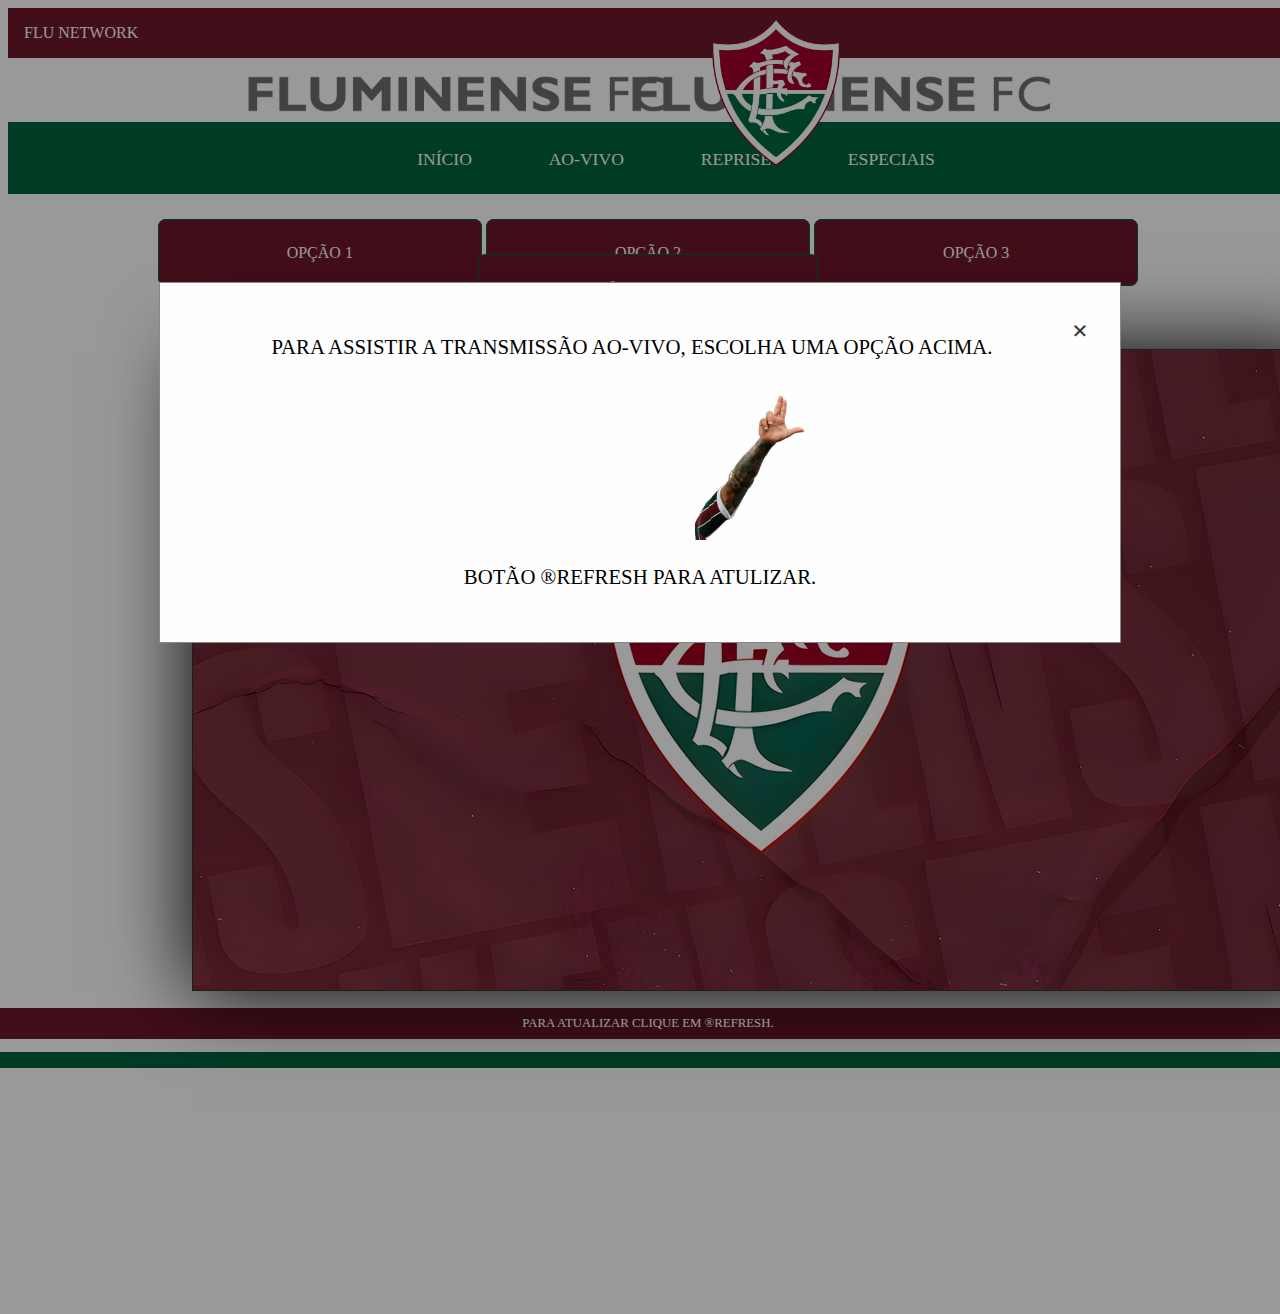
<file: aovivo.html>
<!DOCTYPE html>
<html lang="pt-BR">
<head>
    <meta charset="UTF-8">
    <meta name="viewport" content="width=device-width, initial-scale=1.0">
    <title>FLU NETWORK - AO VIVO</title>
    <link rel="icon" href="./src/logo.png" type="image/x-icon">
    <link rel="shortcut icon" href="./src/logo.png" type="image/x-icon">
    <link rel="stylesheet" href="aovivo.css">
</head>
<body>
    <header>
        <div id="grena">FLU NETWORK</div>
            <div id="branco">
                <img id="ffc" src="./src/fluminensefc.png" alt="">
                    <img id="logo" src="./src/logo.png" alt="">
                        <img id="ffc2" src="./src/fluminensefc.png" alt="">
                            </div>
                                <div id="verde"> <ul>
                                    <li><a href="index.html">INÍCIO</a></li>
                                        <li><a href="aovivo.html">AO-VIVO</a></li>
                                            <li><a href="reprise.html">REPRISE</a></li>
                                                <li><a href="especiais.html">ESPECIAIS</a></li>
                                                </ul>
                                                    </div>
                                                        </header>
    <main>

     <!-- ALERT -->
        <div id="myModal" class="modal" style="display: none;">
            <div class="modal-content">
                <span class="close">&times;</span>
                    <p>PARA ASSISTIR A TRANSMISSÃO AO-VIVO, ESCOLHA UMA OPÇÃO ACIMA.</p>
                        <img src="./src/faz-o-L.png" alt="FAZ O L">
                            <p>BOTÃO &#174;REFRESH PARA ATULIZAR.</p>
                                </div>
                                    </div>

        <ul id="canais">
            <li><a href="https://v2.sportsonline.si/channels/bra/br1.php" onclick="changeChannel(event)">OPÇÃO 1</a></li>
            <li><a href="https://v2.sportsonline.si/channels/bra/br3.php" onclick="changeChannel(event)">OPÇÃO 2</a></li>
            <li><a href="https://v2.sportsonline.si/channels/hd/hd2.php" onclick="changeChannel(event)">OPÇÃO 3</a></li>
            <li><a href="aovivo.html">&#174;REFRESH</a></li>
        </ul>
        
        <br><br>
        
        <iframe id="player" src="" width="100%" height="100%" sandbox="allow-top-navigation allow-same-origin allow-scripts allow-forms" allow='encrypted-media' frameborder='0%' scrolling='no' allowfullscreen="true"></iframe>
    
    </main>

    <footer>
        <p id="footer1">PARA ATUALIZAR CLIQUE EM &#174;REFRESH.</p>
            <P id="footer2"></P>
                </footer>

<script src="aovivo.js"></script>
</body>
</html>
</file>
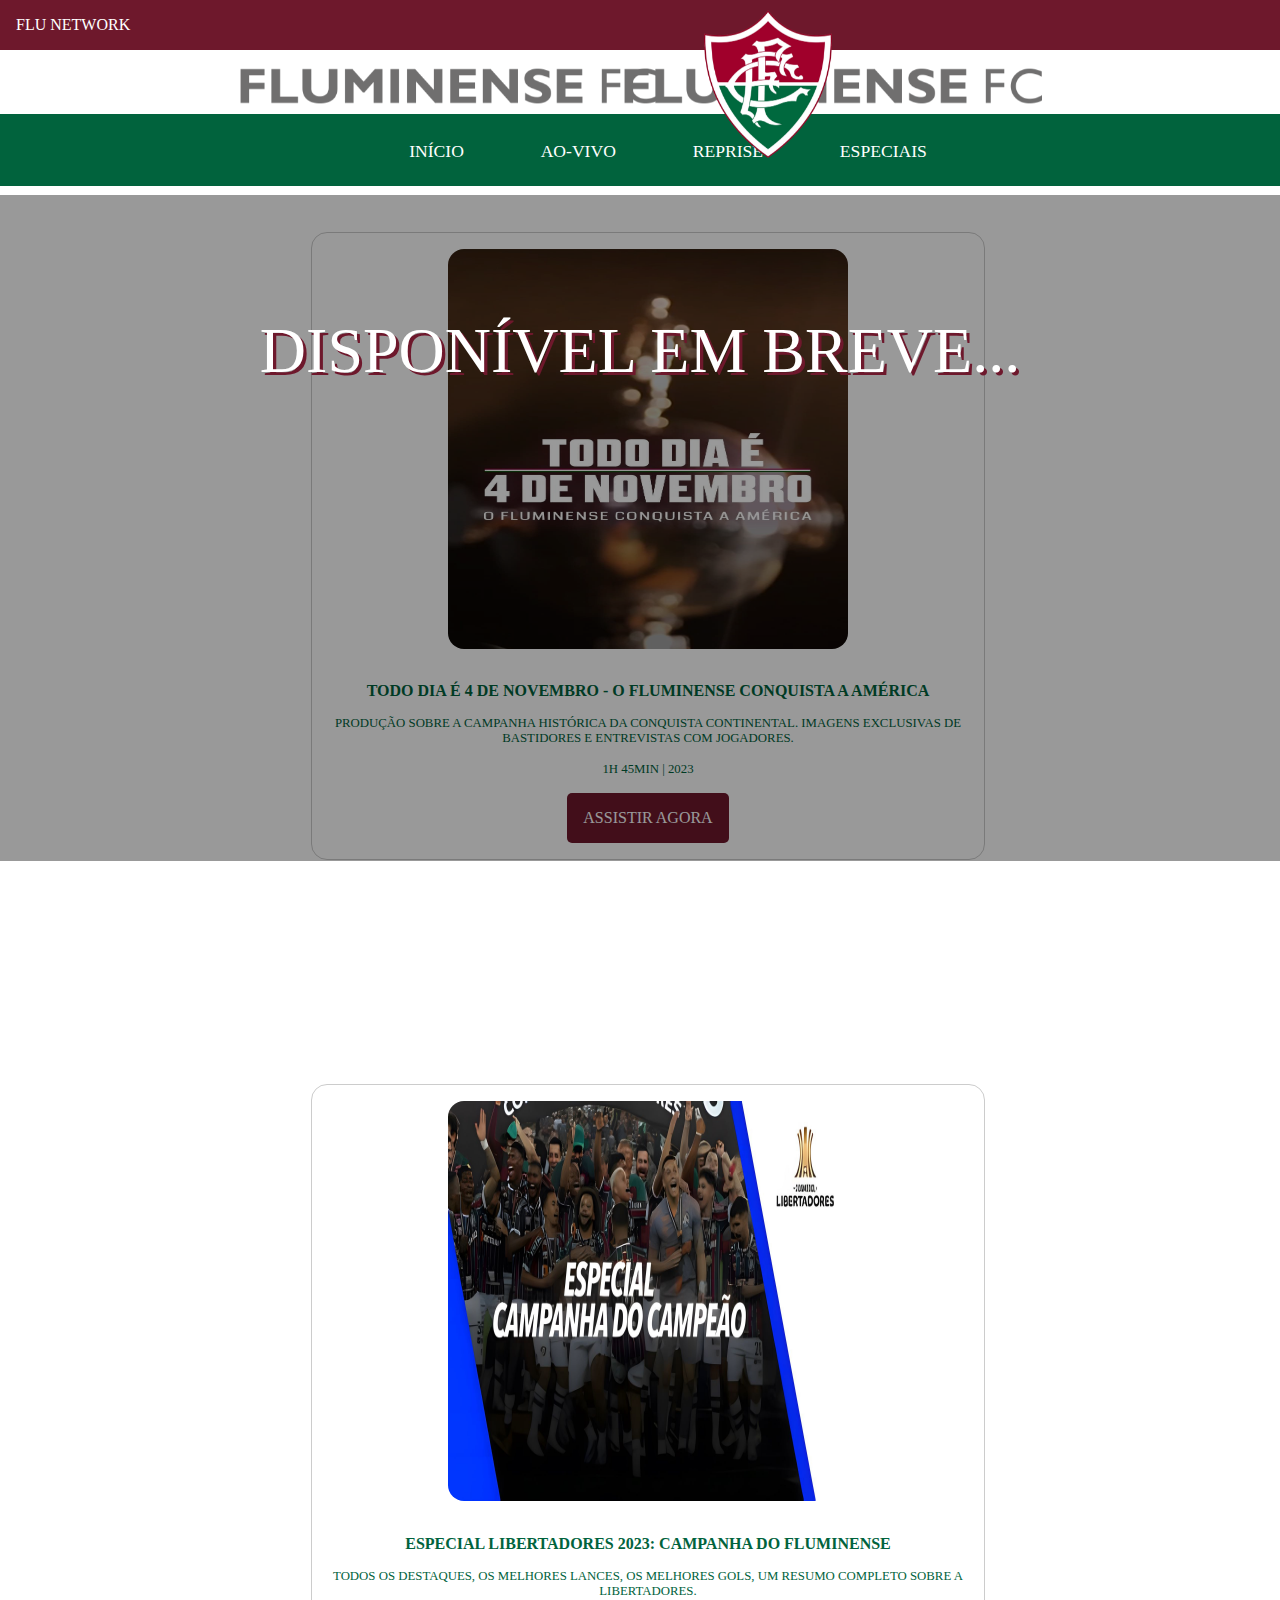
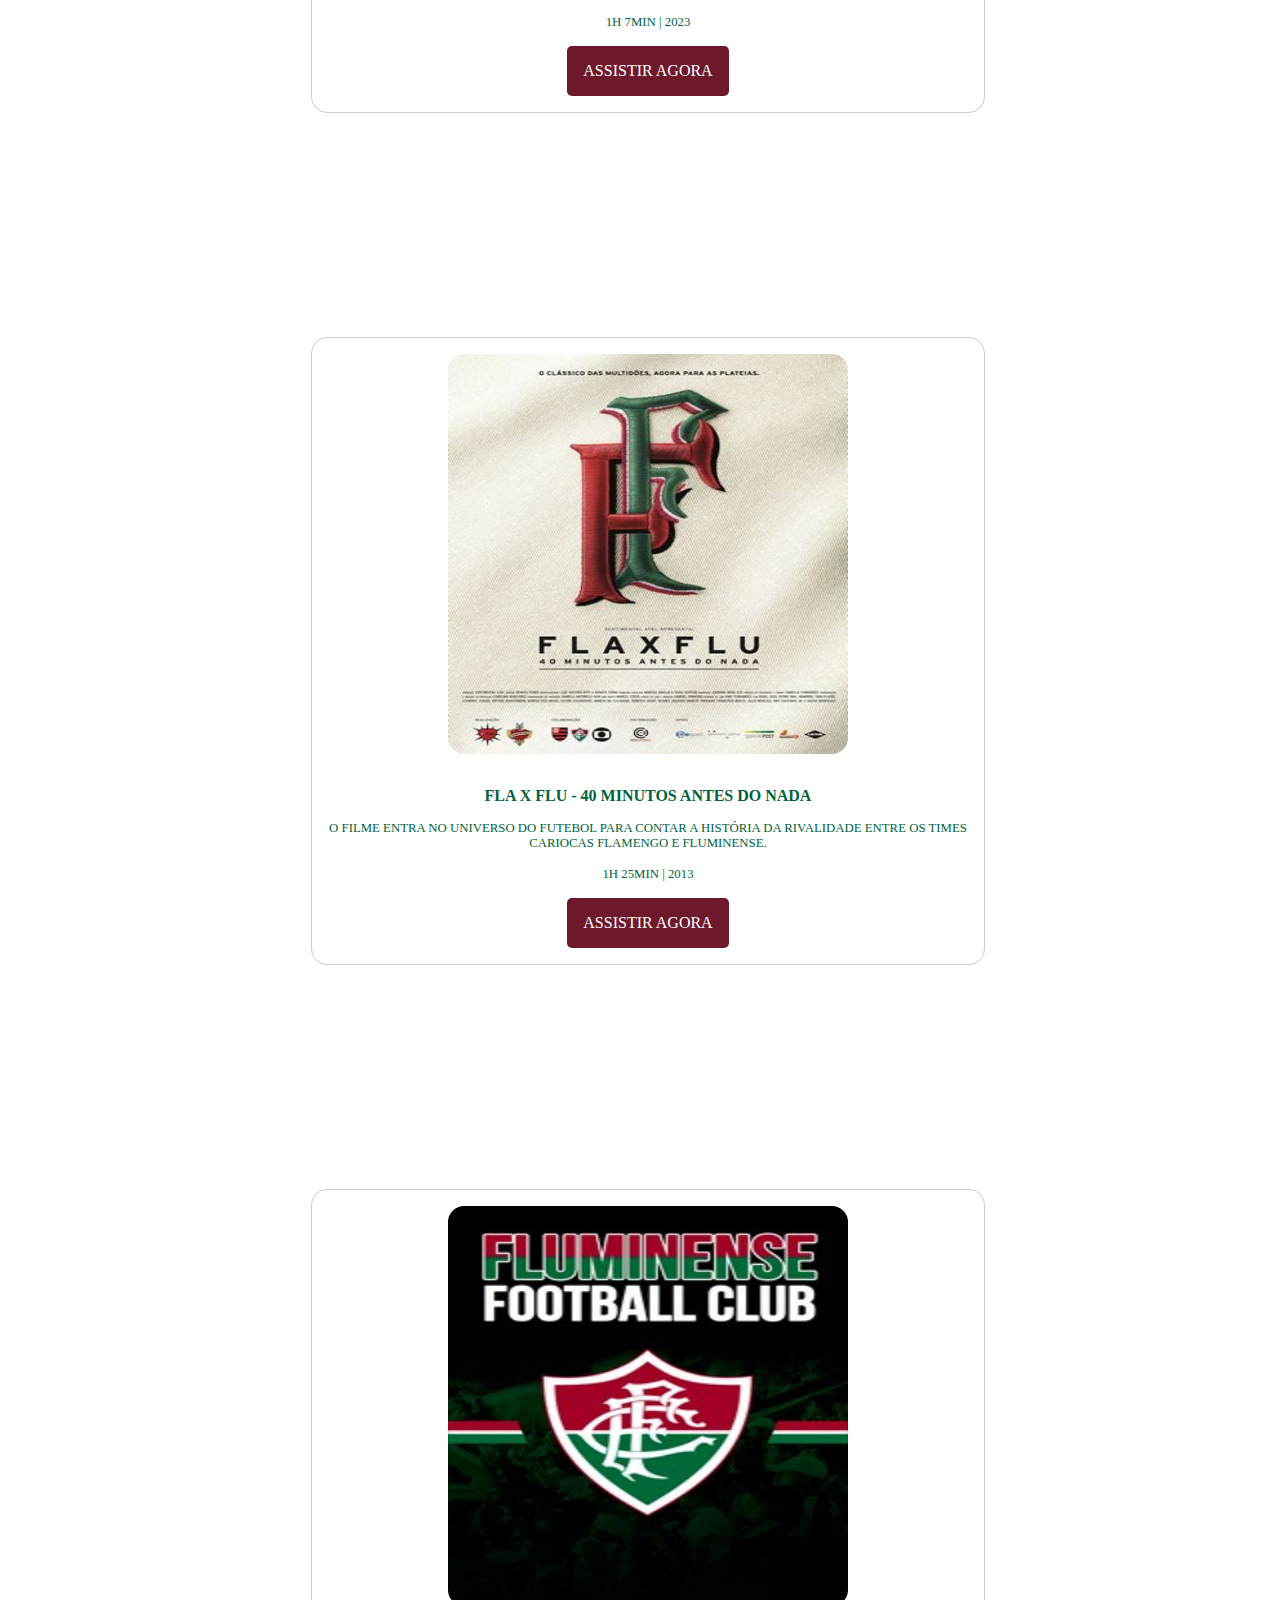
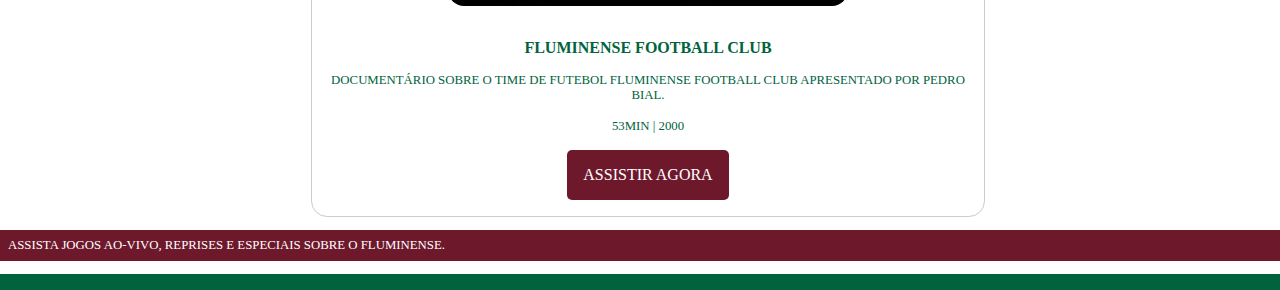
<file: especiais.html>
<!DOCTYPE html>
<html lang="pt-BR">
<head>
    <meta charset="UTF-8">
    <meta name="viewport" content="width=device-width, initial-scale=1.0">
    <title>FLU NETWORK - ESPECIAIS </title>
    <link rel="icon" href="./src/logo.png" type="image/x-icon">
    <link rel="shortcut icon" href="./src/logo.png" type="image/x-icon">
    <link rel="stylesheet" href="especiais.css">
</head>
<body>
    <header>
        <div id="grena">FLU NETWORK</div>
            <div id="branco">
                <img id="ffc" src="./src/fluminensefc.png" alt="">
                    <img id="logo" src="./src/logo.png" alt="">
                        <img id="ffc2" src="./src/fluminensefc.png" alt="">
                            </div>
                                <div id="verde"> <ul>
                                    <li><a href="index.html">INÍCIO</a></li>
                                        <li><a href="aovivo.html">AO-VIVO</a></li>
                                            <li><a href="reprise.html">REPRISE</a></li>
                                                <li><a href="especiais.html">ESPECIAIS</a></li>
                                                    </ul>
                                                        </div>
                                                            </header>

    <!-- ALERT EM BREVE -->
        <div id="myModal" class="modal" style="display: none;">
            <div class="modal-content">
                <p>DISPONÍVEL EM BREVE...</p>
                    </div>
                        </div>

        <div class="cards-container">
            <!--INICÍO CARDS-->
                <div class="card">
                    <img src="./src/especiais/tododia4novembro.jpg" alt="Todo Dia É 4 de Novembro">
                        <h2>Todo Dia É 4 de Novembro - O Fluminense conquista a América</h2>
                            <p>Produção sobre a campanha histórica da conquista continental. imagens exclusivas de bastidores e entrevistas com jogadores.</p>
                                <p>1h 45min | 2023</p>
                                    <a href="#">ASSISTIR AGORA</a>
                                        </div>
                <div class="card">
                    <img src="./src/especiais/star.jpg" alt="Especial Libertadores 2023">
                        <h2>Especial Libertadores 2023: Campanha do Fluminense</h2>
                            <p>Todos os destaques, os melhores lances, os melhores gols, um resumo completo sobre a Libertadores.</p>
                                <p>1h 7min | 2023</p>
                                    <a href="#">ASSISTIR AGORA</a>
                                        </div>    
                <div class="card">
                    <img src="./src/especiais/fla-flu.jpg" alt="Fla x Flu - 40 Minutos Antes do Nada">
                        <h2>Fla x Flu - 40 Minutos Antes do Nada</h2>
                            <p>O filme entra no universo do futebol para contar a história da rivalidade entre os times cariocas Flamengo e Fluminense.</p>
                                <P>1h 25min | 2013</P>
                                    <a href="#">ASSISTIR AGORA</a>
                                        </div>
                <div class="card">
                    <img src="./src/especiais/FFC2000.jpg" alt="Fluminense Football Club">
                        <h2>Fluminense Football Club</h2>
                            <p>Documentário sobre o time de futebol Fluminense Football Club apresentado por Pedro Bial.</p>
                                <p>53min | 2000</p>
                                    <a href="#">ASSISTIR AGORA</a>
                                        </div>
                                            <!--FIM DOS CARDS-->
                                                </div>
    <footer>
        <p id="footer1">ASSISTA JOGOS AO-VIVO, REPRISES E ESPECIAIS SOBRE O FLUMINENSE.</p>
            <P id="footer2"></P>
                </footer>

<script src="especiais.js"></script>
</body>
</html>
</file>
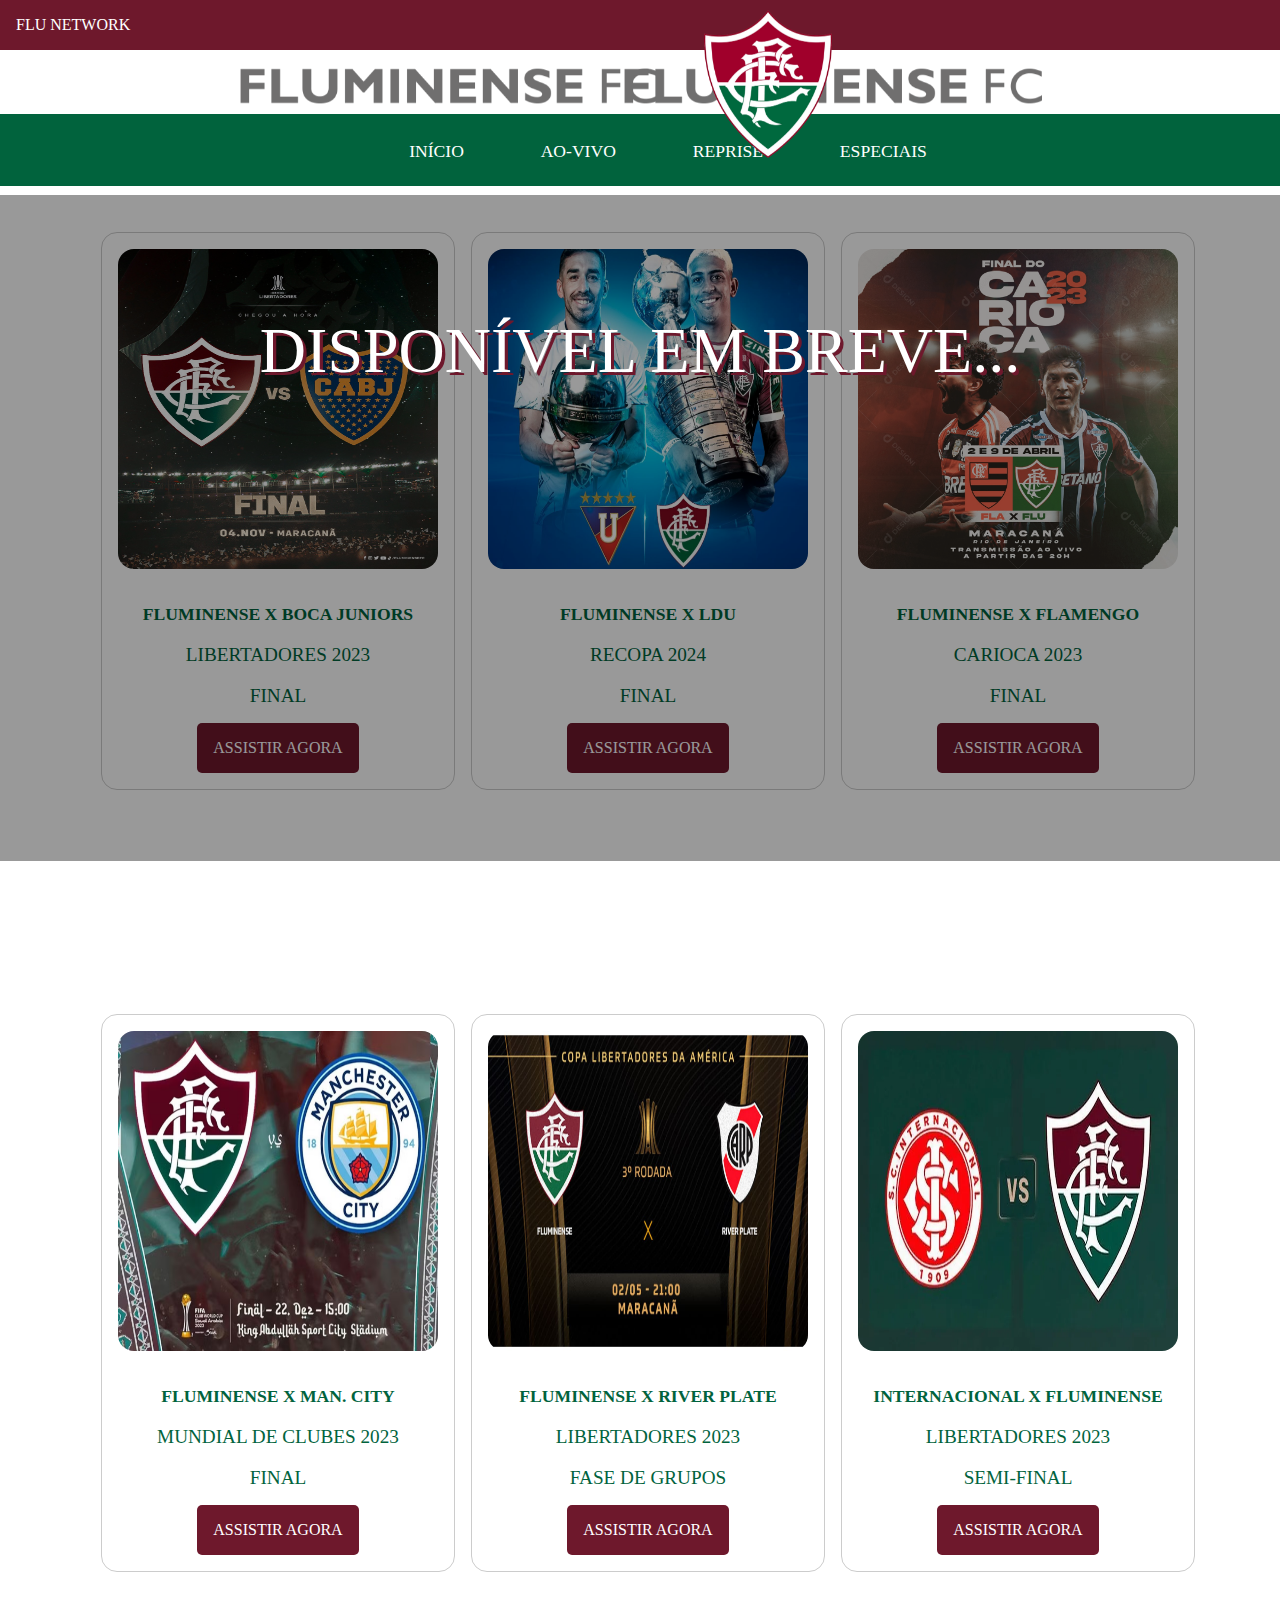
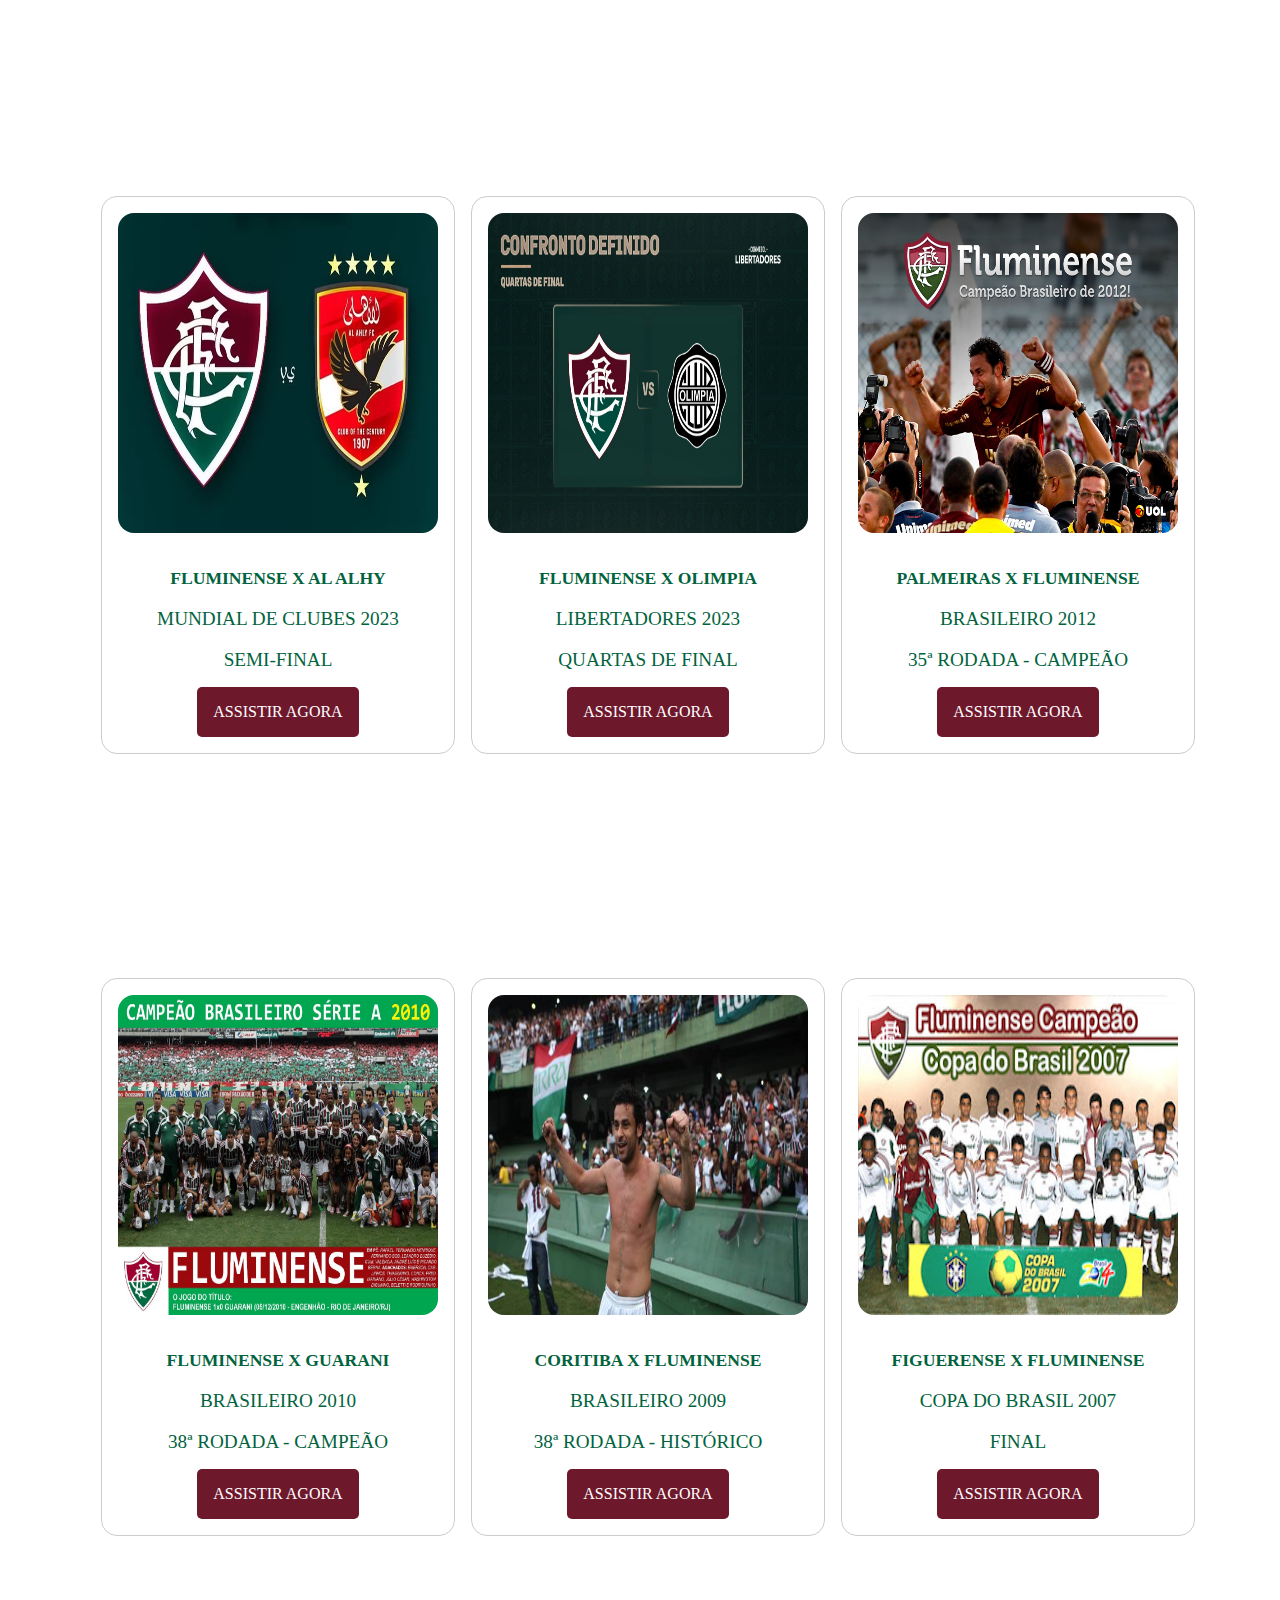
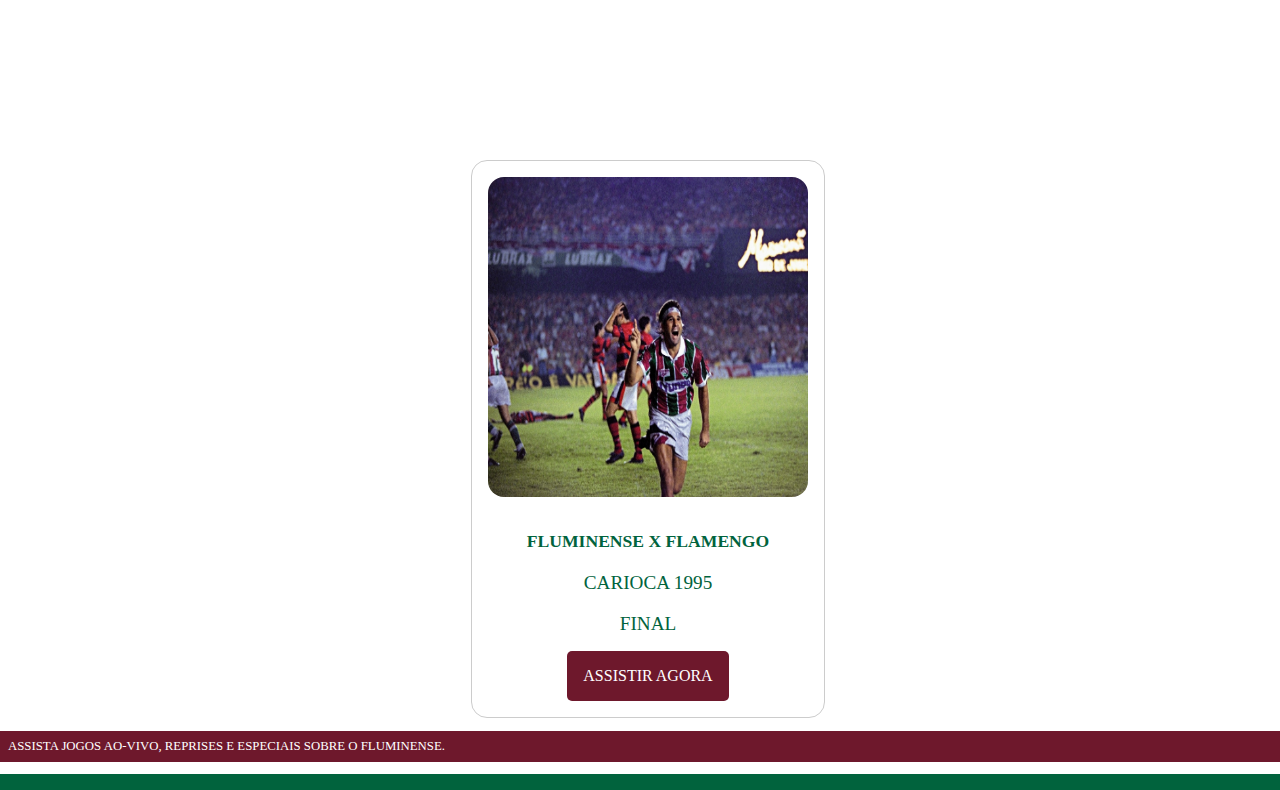
<file: reprise.html>
<!DOCTYPE html>
<html lang="pt-BR">
<head>
    <meta charset="UTF-8">
    <meta name="viewport" content="width=device-width, initial-scale=1.0">
    <title>FLU NETWORK - REPRISE</title>
    <link rel="icon" href="./src/logo.png" type="image/x-icon">
    <link rel="shortcut icon" href="./src/logo.png" type="image/x-icon">
    <link rel="stylesheet" href="reprise.css">
</head>
<body>
    <header>
        <div id="grena">FLU NETWORK</div>
            <div id="branco">
                    <img id="ffc" src="./src/fluminensefc.png" alt="">
                        <img id="logo" src="./src/logo.png" alt="">
                            <img id="ffc2" src="./src/fluminensefc.png" alt="">
                                </div>
                                    <div id="verde"> <ul>
                                        <li><a href="index.html">INÍCIO</a></li>
                                            <li><a href="aovivo.html">AO-VIVO</a></li>
                                                <li><a href="reprise.html">REPRISE</a></li>
                                                    <li><a href="especiais.html">ESPECIAIS</a></li>
                                                        </ul>
                                                            </div>
                                                                </header>
    <!-- ALERT EM BREVE -->
        <div id="myModal" class="modal" style="display: none;">
            <div class="modal-content">
                <p>DISPONÍVEL EM BREVE...</p>
                    </div>
                        </div>

    <div class="cards-container">
        <!--INÍCIO CARS-->
            <div class="card">
                <img src="./src/reprise/fluxboca.jpg" alt="Final Libertadores">
                    <h2>FLUMINENSE X BOCA JUNIORS</h2>
                        <p>LIBERTADORES 2023</p>
                            <p>FINAL</p>
                                <a href="#">ASSISTIR AGORA</a>
                                    </div>
            <div class="card">
                <img src="./src/reprise/fluxldu.jpg" alt="Jogo 2">
                    <h2>FLUMINENSE X LDU </h2>
                        <p>RECOPA 2024</p>
                            <p>FINAL</p>
                                <a href="#">ASSISTIR AGORA</a>
                                    </div>
            <div class="card">
                <img src="./src/reprise/carioca2023.jpg" alt="Jogo 3">
                    <h2>FLUMINENSE X FLAMENGO</h2>
                        <p>CARIOCA 2023</p>
                            <p>FINAL</p>
                                <a href="#">ASSISTIR AGORA</a>
                                    </div>
            <div class="card">
                <img src="./src/reprise/fluxcity.jpg" alt="Jogo 8">
                    <h2>FLUMINENSE X MAN. CITY</h2>
                        <p>MUNDIAL DE CLUBES 2023</p>
                            <P>FINAL</P>
                                <a href="#">ASSISTIR AGORA</a>
                                    </div>
            <div class="card">
                <img src="./src/reprise/fluxriver.jpg" alt="Jogo 4">
                    <h2>FLUMINENSE X RIVER PLATE</h2>
                        <p>LIBERTADORES 2023</p>
                            <P>FASE DE GRUPOS</P>
                                <a href="#">ASSISTIR AGORA</a>
                                    </div>
            <div class="card">
                <img src="./src/reprise/fluxinter.jpg" alt="Jogo 5">
                    <h2>INTERNACIONAL X FLUMINENSE</h2>
                        <p>LIBERTADORES 2023</p>
                            <P>SEMI-FINAL</P>
                                <a href="#">ASSISTIR AGORA</a>
                                    </div>
            <div class="card">
                <img src="./src/reprise/fluxalahly.jpg" alt="Jogo 7">
                    <h2>FLUMINENSE X AL ALHY</h2>
                        <p>MUNDIAL DE CLUBES 2023</p>
                            <P>SEMI-FINAL</P>
                                <a href="#">ASSISTIR AGORA</a>
                                    </div>
            <div class="card">
                <img src="./src/reprise/fluxolimpia.jpg" alt="Jogo 9">
                    <h2>FLUMINENSE X OLIMPIA</h2>
                        <p>LIBERTADORES 2023</p>
                            <P>QUARTAS DE FINAL</P>
                                <a href="#">ASSISTIR AGORA</a>
                                    </div>
            <div class="card">
                <img src="./src/reprise/brasileiro2012.jpg" alt="BRASILEIRO 2012">
                    <h2>PALMEIRAS X FLUMINENSE</h2>
                        <p>BRASILEIRO 2012</p>
                            <P>35ª RODADA - CAMPEÃO</P>
                                <a href="#">ASSISTIR AGORA</a>
                                    </div>
            <div class="card">
                <img src="./src/reprise/brasileiro2010.jpg" alt="BRASILEIRO2010">
                    <h2>FLUMINENSE X GUARANI</h2>
                        <p>BRASILEIRO 2010</p>
                            <P>38ª RODADA - CAMPEÃO</P>
                                <a href="#">ASSISTIR AGORA</a>
                                    </div>
            <div class="card">
                <img src="./src/reprise/brasileiro2009.jpg" alt="BRASILEIRO 2009">
                    <h2>CORITIBA X FLUMINENSE</h2>
                        <p>BRASILEIRO 2009</p>
                            <P>38ª RODADA - HISTÓRICO</P>
                                <a href="#">ASSISTIR AGORA</a>
                                    </div>
            <div class="card">
                <img src="./src/reprise/copadobrasil2007.jpg" alt="COPA DO BRASIL 2007">
                    <h2>FIGUERENSE X FLUMINENSE</h2>
                    <p>COPA DO BRASIL 2007</p>
                        <P>FINAL</P>
                            <a href="#">ASSISTIR AGORA</a>
                                </div>
            <div class="card">
                <img src="./src/reprise/flaxflu95.jpg" alt="Jogo 10">
                    <h2>FLUMINENSE X FLAMENGO</h2>
                        <p>CARIOCA 1995</p>
                            <P>FINAL</P>
                                <a href="#">ASSISTIR AGORA</a>
                                    </div>
                                        <!--FIM CARDS-->
                                            </div>

    <footer>
        <p id="footer1">ASSISTA JOGOS AO-VIVO, REPRISES E ESPECIAIS SOBRE O FLUMINENSE.</p>
            <P id="footer2"></P>
                </footer>

<script src="reprise.js"></script>
</body>
</html>
</file>
<file: aovivo.css>
body {
    width: 100%;
    font-family:"Arial Black";
    background-color: #fff;
    overflow-x: hidden;
}

header {
    position: relative;
    top: 0;
    left: 0;
    width: 100%;
}

#grena{
    width: 100%;
    background: #6e182c;
    display: flex;
    justify-content: start;
    color: #fff;
    padding: 1rem;
    font-size: 1rem;
}

#branco{
    width: 100%;
    background: #fff;
    display: flex;
    justify-content: center;
    padding: 2rem;
}

#branco #ffc{
    position: absolute;
    top: 2.4rem;
    left: 13rem;
    width: 30rem;
}

#branco #logo{
    position: absolute;
    top: 0.6rem;
    left: 44rem;
    z-index: 1;
    width: 8rem;
}

#branco #ffc2{
    position: absolute;
    top: 2.4rem;
    right: 13rem;
    width: 30rem;
}

#verde {
    width: 100%;
    background: #01633d;
    display: flex;
    justify-content: center;
    flex-wrap: wrap;
    padding: 1rem;

}

#verde ul {
    list-style-type: none; 
    padding: 0;
    margin: 0;
    display: flex;
    gap: 2.2rem;
    margin-left: 1.5rem;
}

#verde li {
    padding: 0.5rem; 
    color: #fff;
    font-size: 1.3rem;
}

#verde a {
    text-decoration: none;
    color: #fff;
    font-size: 1.1rem;
    padding: 0.8rem;
}

#verde a:hover {
    background-color: #6e182c;
    border-radius: 0.6rem;
}


ul#canais {
    width: 100%;
    padding: 1rem;
    text-align: center;
    list-style-type: none;
    margin-left: -1rem
}

ul#canais li {
    display: inline-block;
    margin-top: 1.1rem;
}

ul#canais li a {
    color: #fff;
    text-decoration: none;
    background-color: #6e182c;
    padding: 1.5rem 8rem;
    border-radius: 0.5rem;
    border: solid 0.1rem #01633d;
}

iframe {
    margin-top: -1rem;
    margin-left: 11.5rem;
    width: 71rem;
    height: 40rem;
    border: solid 0.1rem #333;
    box-shadow: #000 0 0 5rem;
}

/* ALERT */
.modal {
    display: none; 
    position: absolute; 
    z-index: 1; 
    left: 0;
    top: 0;
    width: 100%; 
    height: 146%; 
    background-color: rgba(0,0,0,0.4); 
  }
  
  .modal-content {
    background-color: #fefefe;
    margin: 22% auto;
    padding: 2rem;
    border: 1px solid #888;
    width: 70%;
  }

  .modal-content img {
    position: relative;
    left: 30rem;
    width: 10rem;
    height: 10rem;
  }
  .modal-content p {
    font-size: 1.3rem;
    text-align: center;
  }
  .close {
    color: #333;
    float: right;
    font-size: 28px;
    font-weight: bold;
  }
  
  .close:hover,
  .close:focus {
    color: rgb(255, 0, 0);
    text-decoration: none;
    cursor: pointer;
  }
  
footer{
    width: 100%;
    margin-left: -0.5rem;
    font-size: 0.8rem;
    color: #fff;
    text-align: center;
}

#footer1{
    width: 100%;
    background: #6e182c;
    padding: 0.5rem;
}

#footer2{
    width: 100%;
    background: #01633d;
    padding: 0.5rem;
    margin-bottom: -0.5rem;
}

/* Media Queries*/ 

@media screen and (max-width: 768px) {
    body {
        background-color: #fff;
        font-family: "Arial Black";
    }

    header {
        position: fixed;
        top: 0;
        left: 0;
        width: 100%;
    }

    #grena{
        padding: 0.5rem;
        justify-content: center;
    }

    #branco #ffc,
    #branco #logo,
    #branco #ffc2 {
        position: fixed;
        width: 10%;
        text-align: center;
    }

    #branco #logo {
        top: -0.2rem;
        left: 0;
        width: 22%;
        z-index: 1;
        margin-right: 3rem;
    }

    #branco #ffc{
        top: 3.2rem;
        left: 4rem;
        width: 80%;
        z-index: 1;
        margin-right: 3rem;
    }

    #branco #ffc2 {
       display: none;      
    }

    #verde {
        width: 100%;
        background: #01633d;
        display: flex;
        justify-content: center;
        flex-wrap: wrap;
        padding: 0.1rem;
    
    }
    
    #verde ul {
        list-style-type: none; 
        padding: 0;
        margin: 0;
        display: flex;
        gap: 0rem;
        margin-left: -2rem;
    }
    
    #verde li {
        padding: 1rem 0 1rem 0; 
        color: #fff;
        font-size: 0.1rem;
    }
    
    #verde a {
        text-decoration: none;
        color: #fff;
        font-size: 0.8888rem;
        padding: 0.8rem;
        white-space: nowrap;
    }
    
    #verde a:hover {
        background-color: #6e182c;
        border-radius: 0.6rem;
    }

    ul#canais {
        width: 100%;
        padding: 1rem;
        text-align: center;
        list-style-type: none;
        margin-left: -1rem;
        margin-top: 9rem;
    }
    
    ul#canais li {
        display: inline-block; 
        margin-top: 0.5rem;
        margin-right: 1rem;
    }
    
    ul#canais li a {
        display: block;
        color: #fff;
        text-decoration: none;
        background-color: #6e182c;
        padding: 1rem 1rem;
        border-radius: 0.5rem;
        border: solid 0.1rem #01633d;
        font-size: 0.8rem;
    }
    
    iframe {
        margin: 0;
        margin-top: -3rem ;
        width: 95%;
        height: 20rem;
    }

    /* ALERT */
.modal {
    display: none; 
    position: absolute; 
    z-index: 1; 
    left: 0;
    top: 0;
    width: 100%; 
    height: 110%; 
    background-color: rgba(0,0,0,0.4); 
  }
  
  .modal-content {
    background-color: #fefefe;
    margin: 63% auto;
    padding: 2rem;
    border: 1px solid #888;
    width: 70%;
  }

  .modal-content img {
    position: relative;
    left: 1rem;
    width: 10rem;
    height: 10rem;
  }
  .modal-content p {
    font-size: 0.9rem;
    text-align: center;
  }
  .close {
    color: rgb(255, 0, 0);
    float:right;
    font-size: 2rem;
    font-weight: bold;
  }

}
</file>
<file: especiais.css>
body {
    background-color: #fff;
    font-family: "Arial Black";
}

header {
    position: fixed;
    top: 0;
    left: 0;
    width: 100%;
}

#grena{
    width: 100%;
    background: #6e182c;
    display: flex;
    justify-content: start;
    color: #fff;
    padding: 1rem;
    font-size: 1rem;
}

#branco{
    width: 100%;
    background: #fff;
    display: flex;
    justify-content: center;
    padding: 2rem;
}

#branco #ffc{
    position: fixed;
    top: 2.4rem;
    left: 13rem;
    width: 30rem;
}

#branco #logo{
    position: fixed;
    top: 0.6rem;
    left: 44rem;
    z-index: 1;
    width: 8rem;
}

#branco #ffc2{
    position: fixed;
    top: 2.4rem;
    right: 13rem;
    width: 30rem;
}

#verde {
    width: 100%;
    background: #01633d;
    display: flex;
    justify-content: center;
    flex-wrap: wrap;
    padding: 1rem;

}

#verde ul {
    list-style-type: none; 
    padding: 0;
    margin: 0;
    display: flex;
    gap: 2.2rem;
    margin-left: 1.5rem;
}

#verde li {
    padding: 0.5rem; 
    color: #fff;
    font-size: 1.3rem;
}

#verde a {
    text-decoration: none;
    color: #fff;
    font-size: 1.1rem;
    padding: 0.8rem;
}

#verde a:hover {
    background-color: #6e182c;
    border-radius: 0.6rem;
}

.cards-container {
    display: flex;
    justify-content: center;
    flex-wrap: wrap;
}

.card {
    width: 40rem;
    margin-top: 14rem;
    margin-left: 1rem;
    padding: 1rem;
    border: 1px solid #ccc;
    border-radius: 1rem;
    text-align: center;
    color: #01633d;
}

.card img {
    width: 25rem;
    height: 25rem;
    border-radius: 1rem;
    margin-bottom: 1rem;
}

.card h2 {
    font-size: 1rem;
    margin-bottom: 1rem;
    text-transform: uppercase; 
}

.card p {
    font-size: 0.8rem;
    margin-bottom: 1rem;
    text-transform: uppercase;
}


.card a {
    display: inline-block;
    padding: 1rem 1rem;
    background-color: #6e182c;
    color: #fff;
    text-decoration: none;
    border-radius: 5px;
}

.card a:hover {
    background-color: #8a1d3e;
}

footer{
    width: 100%;
    margin-left: -0.5rem;
    font-size: 0.8rem;
    color: #fff;
}

#footer1{
    width: 100%;
    background: #6e182c;
    padding: 0.5rem;
}

#footer2{
    width: 100%;
    background: #01633d;
    padding: 0.5rem;
    margin-bottom: -0.5rem;
}

/* INÍCIO... EM BREVE ALERT */
.modal {
    display: none;
    position:fixed;
    z-index: 1;
    left: 0;
    top: 12.2rem;
    width: 100%;
    height: 74%;
    background-color: rgba(0,0,0,0.4);
  }

  .modal-content {
    background-color: transparent;
    margin: 3% auto;
    padding: 1rem;
    width: 80%;
    height: 80%;
  }

  .modal-content p {
    color: #fff;
    font-size: 4rem;
    text-align: center;
    text-shadow: #6e182c 0.2rem 0.2rem;
  }
  /*FINAL.. EM BREVE ALERT*/ 
  
@media screen and (max-width: 768px) {
    body {
        background-color: #fff;
        font-family: "Arial Black";
    }

    header {
        position: fixed;
        top: 0;
        left: 0;
        width: 100%;
    }

    #grena{
        padding: 0.5rem;
        justify-content: center;
    }

    #branco #ffc,
    #branco #logo,
    #branco #ffc2 {
        position: fixed;
        width: 10%;
        text-align: center;
    }

    #branco #logo {
        top: -0.2rem;
        left: 0;
        width: 22%;
        z-index: 1;
        margin-right: 3rem;
    }

    #branco #ffc{
        top: 3.2rem;
        left: 4rem;
        width: 80%;
        z-index: 1;
        margin-right: 3rem;
    }

    #branco #ffc2 {
       display: none;      
    }

    #verde {
        width: 100%;
        background: #01633d;
        display: flex;
        justify-content: center;
        flex-wrap: wrap;
        padding: 0.1rem;
    
    }
    
    #verde ul {
        list-style-type: none; 
        padding: 0;
        margin: 0;
        display: flex;
        gap: 0rem;
        margin-left: 0rem;
    }
    
    #verde li {
        padding: 1rem 0 1rem 0; 
        color: #fff;
        font-size: 0.1rem;
    }
    
    #verde a {
        text-decoration: none;
        color: #fff;
        font-size: 0.8888rem;
        padding: 0.8rem;
        white-space: nowrap;
    }
    
    #verde a:hover {
        background-color: #6e182c;
        border-radius: 0.6rem;
    }

    .cards-container {
        display: flex;
        justify-content: center;
        flex-wrap: wrap;
        margin-top: -3rem;
    }
    
    .card {
        width: 20rem;
        margin-left: 0rem;
        padding: 1rem;
        border: 1px solid #ccc;
        border-radius: 1rem;
        text-align: center;
        color: #01633d;
    }
    
    .card img {
        width: 15rem;
        height: 15rem;
        border-radius: 1rem;
        margin-bottom: rem;
    }
    
    .card h2 {
        font-size: 1rem;
        margin-bottom: 1rem;
        text-transform: uppercase; 
    }
    
    .card p {
        font-size: 0.8rem;
        margin-bottom: 1rem;
        text-transform: uppercase;
    }
    
    
    .card a {
        display: inline-block;
        padding: 1rem 1rem;
        background-color: #6e182c;
        color: #fff;
        text-decoration: none;
        border-radius: 5px;
    }
    
    .card a:hover {
        background-color: #8a1d3e;
    }
    
    footer{
        width: 100%;
        margin-left: -0.5rem;
        font-size: 0.52rem;
        color: #fff;
        text-align: center;
    }
    
    #footer1{
        width: 100%;
        background: #6e182c;
        padding: 0.5rem;
    }
    
    #footer2{
        width: 100%;
        background: #01633d;
        padding: 0.5rem;
        margin-bottom: -0.5rem;
    }

        /* INÍCIO... EM BREVE ALERT */
.modal {
    display: none;
    position:fixed;
    z-index: 1;
    left: 0;
    top: 9.9rem;
    width: 100%;
    height: 78%;
    background-color: rgba(0,0,0,0.4);
  }

  .modal-content {
    background-color: transparent;
    margin: 3% auto;
    padding: 1rem;
    width: 80%;
    height: 80%;
  }

  .modal-content p {
    color: #fff;
    font-size: 3rem;
    text-align: center;
    text-shadow: #6e182c 0.2rem 0.2rem;
    margin-left: -1rem;
  }
  /*FINAL.. EM BREVE ALERT*/ 

}
</file>
<file: reprise.css>
body {
    background-color: #fff;
    font-family: "Arial Black";
}

header {
    position: fixed;
    top: 0;
    left: 0;
    width: 100%;
}

#grena{
    width: 100%;
    background: #6e182c;
    display: flex;
    justify-content: start;
    color: #fff;
    padding: 1rem;
    font-size: 1rem;
}

#branco{
    width: 100%;
    background: #fff;
    display: flex;
    justify-content: center;
    padding: 2rem;
}

#branco #ffc{
    position: fixed;
    top: 2.4rem;
    left: 13rem;
    width: 30rem;
}

#branco #logo{
    position: fixed;
    top: 0.6rem;
    left: 44rem;
    z-index: 1;
    width: 8rem;
}

#branco #ffc2{
    position: fixed;
    top: 2.4rem;
    right: 13rem;
    width: 30rem;
}

#verde {
    width: 100%;
    background: #01633d;
    display: flex;
    justify-content: center;
    flex-wrap: wrap;
    padding: 1rem;

}

#verde ul {
    list-style-type: none; 
    padding: 0;
    margin: 0;
    display: flex;
    gap: 2.2rem;
    margin-left: 1.5rem;
}

#verde li {
    padding: 0.5rem; 
    color: #fff;
    font-size: 1.3rem;
}

#verde a {
    text-decoration: none;
    color: #fff;
    font-size: 1.1rem;
    padding: 0.8rem;
}

#verde a:hover {
    background-color: #6e182c;
    border-radius: 0.6rem;
}

.cards-container {
    display: flex;
    justify-content: center;
    flex-wrap: wrap;
}

.card {
    width: 20rem;
    margin-top: 14rem;
    margin-left: 1rem;
    padding: 1rem;
    border: 1px solid #ccc;
    border-radius: 1rem;
    text-align: center;
    color: #01633d;
}

.card img {
    width: 20rem;
    height: 20rem;
    border-radius: 1rem;
    margin-bottom: 1rem;
}

.card h2 {
    font-size: 1.1rem;
    margin-bottom: 1rem;
    
}

.card p {
    font-size: 1.2rem;
    margin-bottom: 1rem;
}

.card P2{
    font-size: 1.5rem;
}

.card a {
    display: inline-block;
    padding: 1rem 1rem;
    background-color: #6e182c;
    color: #fff;
    text-decoration: none;
    border-radius: 5px;
}

.card a:hover {
    background-color: #8a1d3e;
}


footer{
    width: 100%;
    margin-left: -0.5rem;
    font-size: 0.8rem;
    color: #fff;
}

#footer1{
    width: 100%;
    background: #6e182c;
    padding: 0.5rem;
}

#footer2{
    width: 100%;
    background: #01633d;
    padding: 0.5rem;
    margin-bottom: -0.5rem;
}

/* INÍCIO... EM BREVE ALERT */
.modal {
    display: none;
    position:fixed;
    z-index: 1;
    left: 0;
    top: 12.2rem;
    width: 100%;
    height: 74%;
    background-color: rgba(0,0,0,0.4);
  }

  .modal-content {
    background-color: transparent;
    margin: 3% auto;
    padding: 1rem;
    width: 80%;
    height: 80%;
  }

  .modal-content p {
    color: #fff;
    font-size: 4rem;
    text-align: center;
    text-shadow: #6e182c 0.2rem 0.2rem;
  }
  /*FINAL.. EM BREVE ALERT*/ 

@media screen and (max-width: 768px) {
    body {
        background-color: #fff;
        font-family: "Arial Black";
    }

    header {
        position: fixed;
        top: 0;
        left: 0;
        width: 100%;
    }

    #grena{
        padding: 0.5rem;
        justify-content: center;
    }

    #branco #ffc,
    #branco #logo,
    #branco #ffc2 {
        position: fixed;
        width: 10%;
        text-align: center;
    }

    #branco #logo {
        top: -0.2rem;
        left: 0;
        width: 22%;
        z-index: 1;
        margin-right: 3rem;
    }

    #branco #ffc{
        top: 3.2rem;
        left: 4rem;
        width: 80%;
        z-index: 1;
        margin-right: 3rem;
    }

    #branco #ffc2 {
       display: none;      
    }

    #verde {
        width: 100%;
        background: #01633d;
        display: flex;
        justify-content: center;
        flex-wrap: wrap;
        padding: 0.1rem;
    
    }
    
    #verde ul {
        list-style-type: none; 
        padding: 0;
        margin: 0;
        display: flex;
        gap: 0rem;
        margin-left: 0rem;
    }
    
    #verde li {
        padding: 1rem 0 1rem 0; 
        color: #fff;
        font-size: 0.1rem;
    }
    
    #verde a {
        text-decoration: none;
        color: #fff;
        font-size: 0.8888rem;
        padding: 0.8rem;
        white-space: nowrap;
    }
    
    #verde a:hover {
        background-color: #6e182c;
        border-radius: 0.6rem;
    }

    .cards-container {
        display: flex;
        justify-content: center;
        flex-wrap: wrap;
        margin-top: -3rem;
    }
    
    .card {
        width: 20rem;
        margin-left: 0rem;
        padding: 1rem;
        border: 1px solid #ccc;
        border-radius: 1rem;
        text-align: center;
        color: #01633d;
    }
    
    .card img {
        width: 15rem;
        height: 15rem;
        border-radius: 1rem;
        margin-bottom: rem;
    }
    
    .card h2 {
        font-size: 1rem;
        margin-bottom: 1rem;
        text-transform: uppercase; 
    }
    
    .card p {
        font-size: 0.8rem;
        margin-bottom: 1rem;
        text-transform: uppercase;
    }
    
    
    .card a {
        display: inline-block;
        padding: 1rem 1rem;
        background-color: #6e182c;
        color: #fff;
        text-decoration: none;
        border-radius: 5px;
    }
    
    .card a:hover {
        background-color: #8a1d3e;
    }
    
    footer{
        width: 100%;
        margin-left: -0.5rem;
        font-size: 0.52rem;
        color: #fff;
        text-align: center;
    }
    
    #footer1{
        width: 100%;
        background: #6e182c;
        padding: 0.5rem;
    }
    
    #footer2{
        width: 100%;
        background: #01633d;
        padding: 0.5rem;
        margin-bottom: -0.5rem;
    }

    /* INÍCIO... EM BREVE ALERT */
.modal {
    display: none;
    position:fixed;
    z-index: 1;
    left: 0;
    top: 9.9rem;
    width: 100%;
    height: 78%;
    background-color: rgba(0,0,0,0.4);
  }

  .modal-content {
    background-color: transparent;
    margin: 3% auto;
    padding: 1rem;
    width: 80%;
    height: 80%;
  }

  .modal-content p {
    color: #fff;
    font-size: 3rem;
    text-align: center;
    text-shadow: #6e182c 0.2rem 0.2rem;
    margin-left: -1rem;
  }
  /*FINAL.. EM BREVE ALERT*/ 
}
</file>
